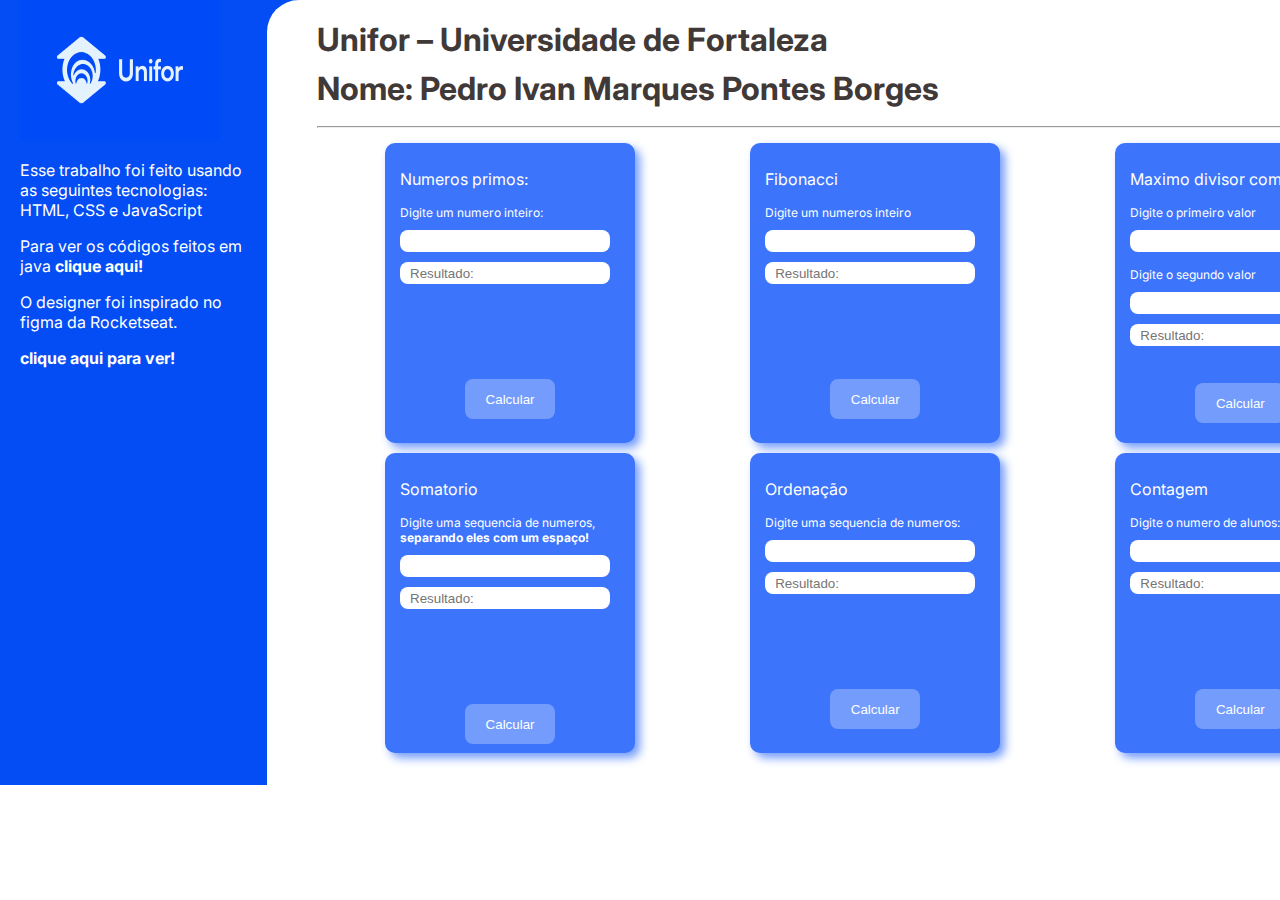
<file: Alzir/Entregaveis2/index.html>
<!DOCTYPE html>
<html lang="en">

<head>
  <meta charset="UTF-8">
  <meta name="viewport" content="width=device-width, initial-scale=1.0">
  <link rel="stylesheet" href="style.css">
  <link rel="shortcut icon" href="img/favicon-32x32.png" type="image/x-icon">
  <title>Trabalho Alzir</title>
</head>

<body>
  <div class="page">

    <div class="esquerdo">
      <img class="logo" src="img/LOGO.png" alt="universidade icon">
      <p>Esse trabalho foi feito usando as seguintes tecnologias: <br>HTML, CSS e JavaScript</p>
      <span>Para ver os códigos feitos em java</span>
      <a href="http://www.figma.com/community/file/1220368226816658013" target="_blank"><strong>clique aqui!</strong></strong></a>


      <p class="figma">O designer foi inspirado no figma da Rocketseat.</p>
      <a href="http://www.figma.com/community/file/1220368226816658013" target="_blank"><strong>clique aqui para ver!</strong></a>

    </div>
    <div class="direita">
      <header>
        <div class="infos">
          <p>Unifor – Universidade de Fortaleza</p>
          <p>Nome: Pedro Ivan Marques Pontes Borges</p>
        </div>

      </header>
      <hr>

      <main>
        <div class="primeiro">
          <div class="p">
            <p>Numeros primos:</p>
            <form>
              <label for="num1">Digite um numero inteiro:</label>
              <input type="number" id="num1" name="num1">
              <input placeholder="Resultado:" type="text" id="resultadoNumerosPrimos" name="resultadoNumerosPrimos"
                readonly>
              <button type="button" onclick="numerosPrimos()">Calcular</button>
            </form>
          </div>
          <div class="p">
            <p>Fibonacci</p>
            <form>
              <label for="num2">Digite um numeros inteiro</label>
              <input type="number" id="num2" name="num2">
              <input placeholder="Resultado:" type="text" id="resultadoFibonacci" name="resultadoFibonacci" readonly>
              <button type="button" onclick="Fibonacci()">Calcular</button>
            </form>
          </div>
          <div class="p">
            <p>Maximo divisor comum</p>
            <form>
              <label for="mdcn1">Digite o primeiro valor</label>
              <input type="number" id="mdcn1" name="mdcn1">
              <br>
              <br>
              <label for="mdcn2">Digite o segundo valor</label>
              <input type="number" id="mdcn2" name="mdcn2">
              <input placeholder="Resultado:" type="text" id="resultadoMdc" name="resultadoMdc" readonly>
              <button type="button" id="mdc" onclick="Mdc()">Calcular</button>
            </form>
          </div>
        </div>

        <div class="segundo">
          <div class="p">
            <p>Somatorio</p>
            <form>
              <label for="Somatorioinput">Digite uma sequencia de numeros, <strong>separando eles com um espaço!</strong></label>
              <input type="text" id="Somatorioinput" name="Somatorioinput">
              <input placeholder="Resultado:" type="text" id="resultadoSomatorio" name="resultadoSomatorio" readonly>
              <button type="button" onclick="Somatorio()">Calcular</button>
            </form>
          </div>
          <div class="p">
            <p>Ordenação</p>
            <form>
              <label for="OrdInput">Digite uma sequencia de numeros:</label>
              <input type="text" id="OrdInput" name="OrdInput">
              <input placeholder="Resultado:" type="text" id="resultadoOrdenacao" name="resultadoOrdenacao" readonly>
              <button type="button" onclick="Ordenacao()">Calcular</button>
            </form>
          </div>
          <div class="p">
            <p>Contagem</p>
            <form>
              <label for="ContagemInput1">Digite o numero de alunos:</label>
              <input type="number" id="ContagemInput1" name="ContagemInput1">
              <input placeholder="Resultado:" type="text" id="resultadoContagem" name="resultadoContagem" readonly>
              <button type="button"  onclick="Contagem()">Calcular</button>
            </form>
          </div>
        </div>
      </main>
    </div>
  </div>

  <script>
    function numerosPrimos() {
      var num1 = parseFloat(document.getElementById("num1").value);
      if (num1 % 2 == 0) {
        document.getElementById("resultadoNumerosPrimos").value = "O numero: " + num1 + " é primo."
      } else {
        document.getElementById("resultadoNumerosPrimos").value = "O numero: " + num1 + " não é primo."
      }
    }
    function Fibonacci() {
      var n = parseFloat(document.getElementById("num2").value);

      var valorA = 0;
      var valorB = 1;
      var valorC;
      var fibonacciResultado = (valorA + "," + valorB);

      for (i = 3; i <= n; i++) {
        valorC = valorA + valorB;
        fibonacciResultado += ("," + valorC);
        valorA = valorB;
        valorB = valorC;
      }
      document.getElementById("resultadoFibonacci").value = fibonacciResultado
    }

    function Mdc() {
      var ValorMDCa = parseFloat(document.getElementById("mdcn1").value);
      var ValorMDCb = parseFloat(document.getElementById("mdcn2").value);
      for (let i = ValorMDCa; i > 0; i--) {
        if (ValorMDCa % i === 0 && ValorMDCb % i === 0) {
          document.getElementById("resultadoMdc").value = i;
          break;
        }
      }
    }
    function Somatorio() {
      var sequencia = document.getElementById("Somatorioinput").value;
      var numeros = sequencia.split(" ").map(Number);

      var soma = numeros.reduce(function (a, b) {
        return a + b;
      }, 0);
      document.getElementById("resultadoSomatorio").value = soma;
    }
    function Ordenacao() {
      var sequencia = document.getElementById("OrdInput").value;

      var numeros = sequencia.split(" ").map(Number);

      numeros.sort(function (a, b) {
        return a - b;
      });

      var sequenciaOrdenada = numeros.join(" ");

      document.getElementById("resultadoOrdenacao").value = sequenciaOrdenada;
    }
    function Contagem() {
      var x = document.getElementById("ContagemInput1").value;
      if (x === "") {
        alert("Por favor, digite uma sequência de números!");
        return;
      }
      var nota;
      var cont = 0;
      var i = 0;

      while (i < x) {
        nota = prompt("Indique cada nota individualmente");

        if (nota >= 6) {
          cont = cont + 1;
        }

        i = i + 1;
      }
      document.getElementById("resultadoContagem").value = ("Passaram: " + cont + " alunos.");
    }

  </script>
</body>

</html>
</file>
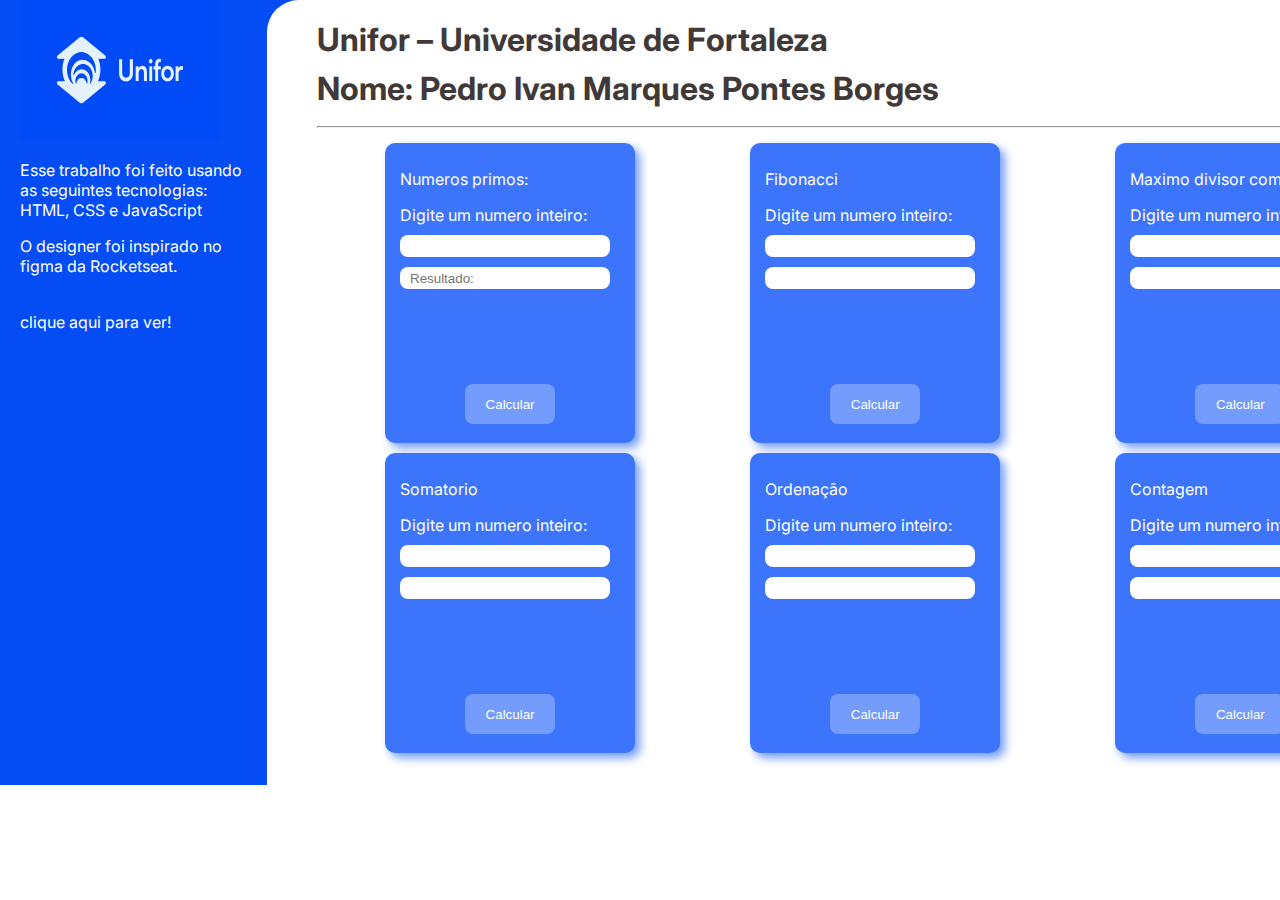
<file: Alzir/Entregáveis2/index.html>
<!DOCTYPE html>
<html lang="en">

<head>
  <meta charset="UTF-8">
  <meta name="viewport" content="width=device-width, initial-scale=1.0">
  <link rel="stylesheet" href="style.css">
  <link rel="shortcut icon" href="img/favicon-32x32.png" type="image/x-icon">
  <title>Trabalho Alzir</title>
</head>

<body>
  <div class="page">

    <div class="esquerdo">
      <img class="logo" src="img/LOGO.png" alt="universidade icon">
      <p>Esse trabalho foi feito usando as seguintes tecnologias: <br>HTML, CSS e JavaScript</p>
      <p>O designer foi inspirado no figma da Rocketseat.</p>
      <br>
      <a href="http://www.figma.com/community/file/1220368226816658013" target="_blank">clique aqui para ver!</a>

    </div>
    <div class="direita">
      <header>
        <div class="infos">
          <p>Unifor – Universidade de Fortaleza</p>
          <p>Nome: Pedro Ivan Marques Pontes Borges</p>
        </div>
        <div class="themer">
          <img class="icon" src="img/sunIcon.png" alt="sunIcon">
        </div>
      </header>
      <hr>

      <main>
        <div class="primeiro">
          <div class="p">
            <p>Numeros primos:</p>
            <form>
              <label for="num1">Digite um numero inteiro:</label>
              <input type="number" id="num1" name="num1">
              <input placeholder="Resultado:" type="text" id="resultado" name="resultado" readonly>
              <button type="button" onclick="numerosPrimos()">Calcular</button>
            </form>
          </div>
          <div class="p">
            <p>Fibonacci</p>
            <form>
              <label for="num1">Digite um numero inteiro:</label>
              <input type="number" id="num1" name="num1">
              <input type="text" id="resultado" name="resultado" readonly>
              <button type="button" onclick="numerosPrimos()">Calcular</button>
            </form>
          </div>
          <div class="p">
            <p>Maximo divisor comum</p>
            <form>
              <label for="num1">Digite um numero inteiro:</label>
              <input type="number" id="num1" name="num1">
              <input type="text" id="resultado" name="resultado" readonly>
              <button type="button" onclick="numerosPrimos()">Calcular</button>
            </form>
          </div>
        </div>

        <div class="segundo">
          <div class="p">
            <p>Somatorio</p>
            <form>
              <label for="num1">Digite um numero inteiro:</label>
              <input type="number" id="num1" name="num1">
              <input type="text" id="resultado" name="resultado" readonly>
              <button type="button" onclick="numerosPrimos()">Calcular</button>
            </form>
          </div>
          <div class="p">
            <p>Ordenação</p>
            <form>
              <label for="num1">Digite um numero inteiro:</label>
              <input type="number" id="num1" name="num1">
              <input type="text" id="resultado" name="resultado" readonly>
              <button type="button" onclick="numerosPrimos()">Calcular</button>
            </form>
          </div>
          <div class="p">
            <p>Contagem</p>
            <form>
              <label for="num1">Digite um numero inteiro:</label>
              <input type="number" id="num1" name="num1">
              <input type="text" id="resultado" name="resultado" readonly>
              <button type="button" onclick="numerosPrimos()">Calcular</button>
            </form>
          </div>
        </div>
      </main>
    </div>
  </div>

  <script>
    function numerosPrimos() {
      var num1 = parseFloat(document.getElementById("num1").value);
      if (num1 % 2 == 0) {
        document.getElementById("resultado").value = "O numero: " + num1 + " é primo."
      } else {
        document.getElementById("resultado").value = "O numero: " + num1 + " não é primo."
      }
    }
  </script>
</body>

</html>
</file>
<file: Alzir/Entregaveis2/style.css>
@import url('https://fonts.googleapis.com/css2?family=Inter:wght@300&display=swap');
body{
  margin: 0;
}
.page{
  background-color: #044cf4;
  width: 1423px;
  height: 785px;
  display: flex;
}
.esquerdo{
  color: white;
  font-family: 'Inter', sans-serif;
  margin: 0px 20px;
  width: 250px;
  height: 785px;
}
.direita{
  font-family: 'Inter', sans-serif;
  width: 1265px;
  color: black;
  background-color: white;
  box-sizing: border-box;
  padding-left: 50px;
  border-radius: 32px 0px 0px 0px;
}
header{
  display: flex;
  align-items: center;
  justify-content: space-between;
}

.infos{
  color: #403937;
  font-size: 32px;
  font-weight: bold;
  margin-top: 10px;
}
.infos p{
  margin-top: 10px;
  margin-bottom: 10px;
}

.logo{
  width: 200px;
  height: 140px;
}
.icon{
  border-radius: 8px;
  margin-right: 10px;
  width: 54px;
  height: 54px;
}

main{
  margin-top: 15px;
  margin-left: 10px;
}
ul{
  display: flex;
  list-style: none;
}
li{
  border-radius: 10px;
  border: 1px solid #044cf4;
  padding: 10px 15px;
}
ul li+li{
  margin-left: 20px;
}
a{
  color: white;
  text-decoration: none;
}

.primeiro{
  display: flex;
  margin-bottom: 10px;
}
.segundo{
  display: flex ;
}

.p{
  margin: 0px auto;
  color: white;
  background-color: #3c74fc;
  box-shadow: 5px 5px 10px #749cfc;
  border-radius: 10px;
  width: 250px;
  height: 300px;
  padding: 10px 15px;
  box-sizing: border-box;
}

#mdc{
  margin-top: 37px;
}

button{
  width: 90px;
  height: 40px;
  color: white;
  border-radius: 8px;
  background-color: #749cfc;
  border: none;
  margin-left: 65px;
  margin-top: 95px;
}
input{
  width: 90%;
  height: 20px;
  padding-left: 10px;
  margin-top: 10px;
  border-radius: 8px;
  border: none;
}

form{
  font-size: 12px;
}
</file>
<file: Alzir/Entregáveis2/style.css>
@import url('https://fonts.googleapis.com/css2?family=Inter:wght@300&display=swap');
body{
  margin: 0;
}
.page{
  background-color: #044cf4;
  width: 1423px;
  height: 785px;
  display: flex;
}
.esquerdo{
  color: white;
  font-family: 'Inter', sans-serif;
  margin: 0px 20px;
  width: 250px;
  height: 785px;
}
.direita{
  font-family: 'Inter', sans-serif;
  width: 1265px;
  color: black;
  background-color: white;
  box-sizing: border-box;
  padding-left: 50px;
  border-radius: 32px 0px 0px 0px;
}
header{
  display: flex;
  align-items: center;
  justify-content: space-between;
}

.infos{
  color: #403937;
  font-size: 32px;
  font-weight: bold;
  margin-top: 10px;
}
.infos p{
  margin-top: 10px;
  margin-bottom: 10px;
}

.logo{
  width: 200px;
  height: 140px;
}
.icon{
  border-radius: 8px;
  margin-right: 10px;
  width: 54px;
  height: 54px;
}

main{
  margin-top: 15px;
  margin-left: 10px;
}
ul{
  display: flex;
  list-style: none;
}
li{
  border-radius: 10px;
  border: 1px solid #044cf4;
  padding: 10px 15px;
}
ul li+li{
  margin-left: 20px;
}
a{
  color: white;
  text-decoration: none;
}

.primeiro{
  display: flex;
  margin-bottom: 10px;
}
.segundo{
  display: flex ;
}

.p{
  margin: 0px auto;
  color: white;
  background-color: #3c74fc;
  box-shadow: 5px 5px 10px #749cfc;
  border-radius: 10px;
  width: 250px;
  height: 300px;
  padding: 10px 15px;
  box-sizing: border-box;
}



button{
  width: 90px;
  height: 40px;
  color: white;
  border-radius: 8px;
  background-color: #749cfc;
  border: none;
  margin-left: 65px;
  margin-top: 95px;
}
input{
  width: 90%;
  height: 20px;
  padding-left: 10px;
  margin-top: 10px;
  border-radius: 8px;
  border: none;
}
</file>
